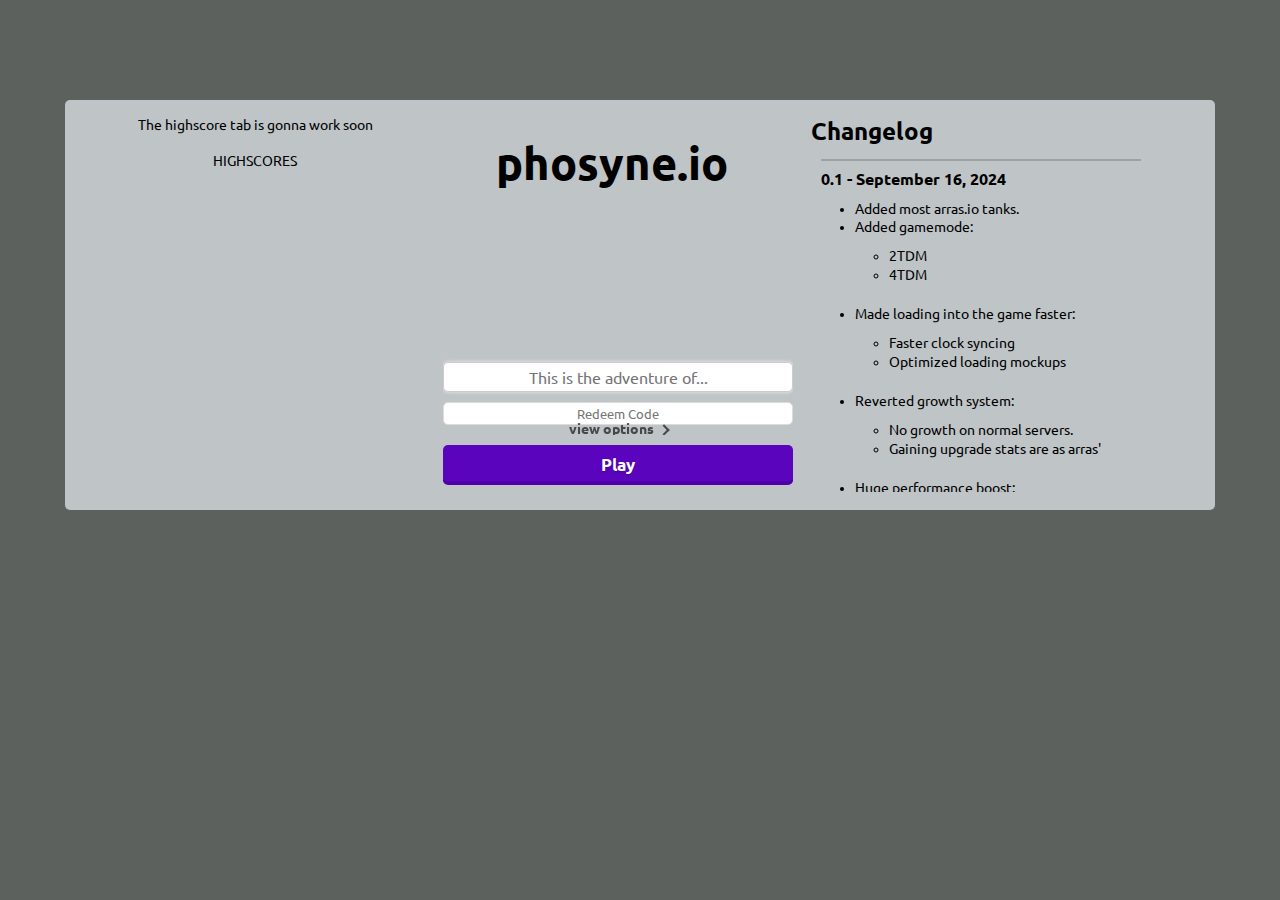
<file: index.html>
<!doctype html>
<html lang="en">

<head>
    <meta charset="utf-8">
    <meta name="viewport" content="width=device-width, initial-scale=1, maximum-scale=1, minimum-scale=1, user-scalable=no">
    <meta name="description" content="phosyne.io is built off amorex.">
    <meta name="robots" content="index, follow">
    <meta name="keywords" content="wamgourn, wamgorn, wamgurn, dekagonikal, amorexys, amorexys.io, amorexysio, amorexys io, .io,.glitch.me, arras.io, arras, arrasio, arras io, dreadnought, scenexe.io, scenexeio, scenexe io, scenexe, khorr.io, khorr, notwz, khorrex.io, scenexe2io, dakarr.io, diep.io, diepio, diep, amorex.io, amorexio, amorex io, amorex.io, notwz.io, notwz, amorex.io, amorex io, amorex, amorexio, phosphorus, arras private server, scenexe private server, scenrras, arrasnexe, gigga.io, woomy-site.glitch.me, arras.cx, arras.io growth">
    <meta property="og:image" href="https://cdn.glitch.global/da897f11-c99e-458d-8a99-2fb876c3add1/Notwzshape.png?v=1724007414799">
    <meta property="og:image:width" content="54">
    <meta property="og:image:height" content="54">
    <title>phosyne.io</title>
    <link rel="stylesheet" href="https://fonts.googleapis.com/css?family=Ubuntu:400,700">
    <link rel="stylesheet" href="main.css" />
    <link rel="icon" href="https://cdn.glitch.global/da897f11-c99e-458d-8a99-2fb876c3add1/Notwzshape.png?v=1724007414799" type="image/x-icon">
    <link rel="manifest" href="lib/json/manifest.json">
    <meta name="msapplication-TileColor" content="#8abc3f">
    <meta name="theme-color" content="#8abc3f">
</head>

<body oncontextmenu="return false" id="mainBody">
    <div id="gameAreaWrapper">
        <canvas id="gameCanvas" tabindex="1"></canvas>
        <input id="chatInput" type="text" maxlength="128" hidden=true>
    </div>
    <div id="mainWrapper">
        <div id="startMenuWrapper">
            <div id="startMenu">
                <div class="startMenuHolder linkHolder"><center>The highscore tab is gonna work soon<br><br><span><class='titleSpan'>HIGHSCORES</span></center></div>
                <div class="startMenuHolder">
                    <div class="sliderHolder">
                        <div class="slider" id="startMenuSlidingContent">
<center>
  <div style="display: flex; align-items: center;">
    <div id="gameName">
      phosyne.io
    </div>
  </div>
</center>

                            <div id="serverName"><h4 class="nopadding">Connecting to server...</h4></div>
                            <table id="serverSelector" style="display:none;"></table>
                            <input type="text" autofocus tabindex="1" spellcheck="false" placeholder="This is the adventure of..." id="playerNameInput" maxlength="26" />
                            <input type="text" class="conceal" tabindex="3" placeholder="Redeem Code" id="playerKeyInput" maxlength="64" />
                        </div>
                        <div class="slider" id="startMenuSlidingTrigger">
                            <h3><span class="nopadding" id="viewOptionText">view options</span>&nbsp;&nbsp;<i class="arrow" id="optionArrow" style="transform:rotate(-45deg);-webkit-transform:rotate(-45deg)"></i></h3>
                        </div>
                        <div class="slider startMenuSlidingContent">
                            <div class="horizontalSelector" id="optionMenuTabs"><span class="active">Appearance</span><span>Options</span><span class="desktopControlTab">Controls</span><!--<span>Links</span><span>Accounts</span>--></div>
                            <div id="tabAppearance">
                                <div class="optionsHeader">Themes</div>
                                <select id="optColors" tabindex="-1">
                                    <option value="normal">Default</option>
                                    <option value="dark">Dark</option>
                                    <option value="amorex">Amorex</option>
                                    </select>
                                <select id="optMobile" tabindex="-1">
                                    <option value="mobile">Mobile</option>
                                    <option value="mobileWithBigJoysticks">Mobile + Big joysticks</option>
                                    <option value="desktop">Desktop</option>
                                </select>
                                <select id="optBorders" tabindex="-1">
                                    <option value="normal">Normal</option>
                                    <option value="dark">Outline</option>
                                    <option value="neon">Neon</option>
                                </select>
                                <input type="hidden" placeholder="Insert Custom Theme" id="optCustom" />
                                <table>
                                    <tr>
                                        <td><div><label class="container"><input id="optScreenshotMode" tabindex="-1" class="checkbox" type="checkbox"><span class="checkmark"></span> Screenshot Mode</label></div></td>
                                        <td><div><label class="container"><input id="optNoPointy" tabindex="-1" class="checkbox" type="checkbox"><span class="checkmark"></span> Classic Traps</label></div></td>
                                    </tr>
                                    <tr>
                                        <td><div><label class="container"><input id="optNoGrid" tabindex="-1" class="checkbox" type="checkbox"><span class="checkmark"></span> Hide Grid</label></div></td>
                                        <td><div><label class="container"><input id="optPredictive" tabindex="-1" class="checkbox" type="checkbox"><span class="checkmark"></span> Disable Hyperactivity</label></div></td>
                                    </tr>
                                    <tr>
                                        <td><div><label class="container"><input id="seperatedHealthbars" tabindex="-1" class="checkbox" type="checkbox"><span class="checkmark"></span> Seperated Health Bars</label></div></td>
                                        <td><div><label class="container"><input id="coloredHealthbars" tabindex="-1" class="checkbox" type="checkbox"><span class="checkmark"></span> Colored Health Bars</label></div></td>
                                    </tr>
                                </table>
                                <div class="optionsHeader">UI Elements</div>
                                <table>
                                    <tr>
                                        <td><div><label class="container"><input id="optRenderGui" tabindex="-1" class="checkbox" type="checkbox"><span class="checkmark"></span>GUI</label></div></td>
                                        <td><div><label class="container"><input id="optRenderLeaderboard" tabindex="-1" class="checkbox" type="checkbox"><span class="checkmark"></span>Leaderboard</label></div></td>
                                    </tr>
                                    <tr>
                                        <td><div><label class="container"><input id="optRenderNames" tabindex="-1" class="checkbox" type="checkbox"><span class="checkmark"></span>Player Names</label></div></td>
                                        <td><div><label class="container"><input id="optRenderHealth" tabindex="-1" class="checkbox" type="checkbox"><span class="checkmark"></span>Health Bars</label></div></td>
                                    </tr>
                                    <tr>
                                        <td><div><label class="container"><input id="optRenderScores" tabindex="-1" class="checkbox" type="checkbox"><span class="checkmark"></span>Player Scores</label></div></td>
                                        <td><div><label class="container"><input id="optReducedInfo" tabindex="-1" class="checkbox" type="checkbox"><span class="checkmark"></span>Reduced Info Bar</label></div></td>
                                    </tr>
                                </table>
                            </div>
                            <div id="tabOptions">
                                <div class="optionsHeader">Performance</div>
                                <table>
                                    <tr>
                                        <td><div><label class="container"><input id="optFancy" tabindex="-1" class="checkbox" type="checkbox"><span class="checkmark"></span>Fancy Animations</label></div></td>
                                        <td><div><label class="container"><input id="optLowResolution" tabindex="-1" class="checkbox" type="checkbox"><span class="checkmark"></span>Low Resolution</label></div></td>
                                    </tr>
                                </table>
                                <div class="optionsHeader">Miscellaneous</div>
                                <table>
                                    <tr>
                                        <td><div><label class="container"><input id="autoLevelUp" tabindex="-1" class="checkbox" type="checkbox"><span class="checkmark"></span>Auto-Level Up</label></div></td>
                                        <td><div><label class="container"><input id="disableFlashes" tabindex="-1" class="checkbox" type="checkbox"><span class="checkmark"></span>Disable Damage Flashes</label></div></td>
                                        <td><div><label class="container"><input id="centerTank" tabindex="-1" class="checkbox" type="checkbox"><span class="checkmark"></span>Center Camera</label></div></td>
                                    </tr>
                                </table>
                                <table>
                                    <div class="mobileOptionsHeader">Mobile Miscellaneous</div>
                                    <tr>
                                        <td><div><label class="container mobileOptions"><input id="showCrosshair" tabindex="-1" class="checkbox" type="checkbox"><span class="checkmark"></span> Show Crosshair</label></div></td>
                                        <td><div><label class="container mobileOptions"><input id="showJoystick" tabindex="-1" class="checkbox" type="checkbox"><span class="checkmark"></span> Show Joystick</label></div></td>
                                    </tr>
                                </table>
                            </div>
                            <div id="tabControls">
                                <div class="controlTable optionsHeader">Advanced Controls <i id="resetControls"
                                        class="reset resetControls" title="Reset controls"></i><i id="moreControls"
                                        class="moreControls cross"></i></div>
                                <table class="controlTable" id="controlSettings">
                                    <tbody>
                                        <tr>
                                            <td><div></div></td>
                                            <td class="greyText"><div><e>*</e> = Needs token</div></td>
                                            <td><div></div></td>
                                        </tr>
                                        <tr>
                                            <td><div><b data-key="KEY_AUTO_FIRE">E</b><span> - </span>Auto-fire</div></td>
                                            <td><div><b data-key="KEY_AUTO_SPIN">C</b><span> - </span>Auto-spin</div></td>
                                            <td><div><b data-key="KEY_OVER_RIDE">R</b><span> - </span>Disable AI</div></td>
                                        </tr>
                                        <tr>
                                            <td><div><b data-key="KEY_LEVEL_UP">N</b><span> - </span>Level up</div></td>
                                            <td><div><b data-key="KEY_REVERSE_TANK">V</b><span> - </span>Reverse tank</div></td>
                                            <td><div><b data-key="KEY_REVERSE_MOUSE">B</b><span> - </span>Reverse mouse</div></td>
                                        </tr>
                                        <tr>
                                            <td><div><b data-key="KEY_AUTO_ALT">G</b><span> - </span>Auto-alt</div></td>
                                            <td><div><b data-key="KEY_SUICIDE">O</b><span> - </span>Self-destruct</div></td>
                                            <td><div><b data-key="KEY_CLASS_TREE">T</b><span> - </span>Show tank tree</div></td>
                                        </tr>
                                        <tr>
                                            <td><div><b data-key="KEY_BECOME">F</b><span> - </span>Action</div></td>
                                            <td><div><b data-key="KEY_MAX_STAT">M</b><span> - </span>Maximize stat</div></td>
                                            <td><div><b data-key="KEY_SPIN_LOCK">X</b><span> - </span>Spin lock</div></td>
                                        </tr>
                                        <tr>
                                            <td><div><b data-key="KEY_FUCK_YOU">P</b><span> - </span>Special Tank*</div></td>
                                            <td><div><b data-key="KEY_RECORD">Z</b><span> - </span>Record</div></td>
                                            <td><div><b data-key="KEY_SCREENSHOT">Q</b><span> - </span>Screenshot</div></td>
                                        </tr>
                                        <tr class="hidden">
                                            <td><div></div></td>
                                            <td><div><b data-key="KEY_UP">W</b><span> - </span>Move up</div></td>
                                            <td><div></div></td>
                                        </tr>
                                        <tr class="hidden">
                                            <td><div><b data-key="KEY_LEFT">A</b><span> - </span>Move left</div></td>
                                            <td><div><b data-key="KEY_DOWN">S</b><span> - </span>Move down</div></td>
                                            <td><div><b data-key="KEY_RIGHT">D</b><span> - </span>Move right</div></td>
                                        </tr>
                                        <tr class="hidden">
                                            <td><div><b data-key="KEY_CHOOSE_1">Y</b><span> - </span>Upgrade 1</div></td>
                                            <td><div><b data-key="KEY_CHOOSE_2">U</b><span> - </span>Upgrade 2</div></td>
                                            <td><div><b data-key="KEY_CHOOSE_3">I</b><span> - </span>Upgrade 3</div></td>
                                        </tr>
                                        <tr class="hidden">
                                            <td><div><b data-key="KEY_CHOOSE_4">H</b><span> - </span>Upgrade 4</div></td>
                                            <td><div><b data-key="KEY_CHOOSE_5">J</b><span> - </span>Upgrade 5</div></td>
                                            <td><div><b data-key="KEY_CHOOSE_6">K</b><span> - </span>Upgrade 6</div></td>
                                        </tr>
                                    </tbody>
                                </table>
                            </div>
                            <div id="tabAbout">
                                <div class="optionsHeader">Community</div>
                                <div class="moreLinks">
                                    <a class="link discord" href="https://discord.gg/kvCAZfUCjy">Discord Server</a>
                                    <a class="link reddit" href="https://www.reddit.com/r/Amorex/">Reddit Community</a>
                                    <a class="link fandom" href="https://amorex.fandom.com/">Amorex Fandom</a>
                                </div>
                                <div class="optionsHeader">Template</div>
                                <div class="moreLinks">
                                    <a class="link github" href="https://github.com/Taureon/aps-plus-plus">Source Code</a>
                                </div>
                            </div>
<!--<div id="tabAccounts">
    <!-- Log-in Section 
    <div class="optionsHeader">Log-in</div>
    <form class="loginForm">
        <input type="text" class="accountInput" name="loginUsername" placeholder="Enter your username">
        <input type="password" class="accountInput" name="loginPassword" placeholder="Enter your password">
        
        <button class="submit" type="submit">Log in</button>
    </form>

    <!-- Create an Account Section
    <div class="optionsHeader">Create an account</div>
    <form class="createAccountForm">
        <input type="text" class="accountInput" name="createUsername" placeholder="Choose a username">
        <input type="password" class="accountInput" name="createPassword" placeholder="Choose a password">
        
        <button class="submit" type="submit">Create Account</button>
    </form>
</div>-->

                        </div>
                    </div>
                    <div style="position: relative; bottom: -10px;">
                        <button id="startButton" tabindex="2"><b>Play</b></button>
                    </div>
                </div>
                <div class="startMenuHolder shrinkable">
                    <span class="titleSpan">Changelog</span>
                    <div id="patchNotes" class="shadowScroll"></div>
                </div>
            </div>
        </div>
    </div>
    <!-- JS -->
    <script src="//code.jquery.com/jquery-2.2.0.min.js"></script>
    <script type="module" src="./lib/settings.js"></script>
    <script type="module" src="./lib/color.js"></script>
    <script type="module" src="./lib/global.js"></script>
    <script type="module" src="./lib/config.js"></script>
    <script type="module" src="./lib/util.js"></script>
    <script type="module" src="./lib/canvas.js"></script>
    <script type="module" src="./lib/gameDraw.js"></script>
    <script type="module" src="./lib/protocol.js"></script>
    <script type="module" src="./lib/socketInit.js"></script>
    <script type="module" src="./app.js"></script>
    <script>
        $("#optColors").change(function () {
            if ($(this).val() == "custom") document.getElementById("optCustom").type = "text";
            else document.getElementById("optCustom").type = "hidden";
        });
        $("#startMenuSlidingTrigger").on('click', function () {
            if ($("#optColors").val() == "custom") document.getElementById("optCustom").type = "text";
        });
        if (navigator.serviceWorker) navigator.serviceWorker.register('service-worker.js', { scope: '/' }).then(registration => console.log('Service Worker Registered'));
    </script>
</body>

</html>
</file>
<file: main.css>
:root {
    font-family: Ubuntu;
    font-size: 14px;
}

.conceal {
    -webkit-text-security: disc;
}

#mainBody {
    background-color: #5d615e;
}

::-webkit-scrollbar {
    width: 6px;
    height: 0;
}

::-webkit-scrollbar-track {
    border-radius: 3px;
    background: oklch(0% 0 0 / 15%);
}

::-webkit-scrollbar-thumb {
    border-radius: 3px;
    background: oklch(0% 0 0 / 30%);
}

html,
body {
    overflow: hidden;
    height: 100%;
    position: fixed;
    -webkit-overflow-scrolling: touch;
    -webkit-user-select: none;
    -moz-user-select: none;
    user-select: none;
}

body {
    font-family: Ubuntu, sans-serif;
    font-size: 14px;
    background-repeat: repeat;
    background-color: #8100e3;
}

html,
body,
canvas {
    width: 100%;
    height: 100%;
    margin: 0;
    padding: 0;
}

canvas {
    image-rendering: optimizeSpeed;
    image-rendering: pixelated;
}

#gameName {
    padding: 0;
    margin-top: 20px;
    margin-left: 15%;
    margin-bottom:20px;
    padding-bottom: 0px;
    text-align: center;
    font-size: 45px;
    font-weight: bold;
}

h2 {
    font-size: small;
    color: #000000;
    font-weight: bold;
    text-align: center;
}

options_header {
    display: block;
    margin: 5px 0 4px;
    font: bold 13px/1 Ubuntu;
    color: #000000;
    text-align: center;
}

h3 {
    font-size: 14px;
    color: #484848;
    text-align: center;
    padding: 0;
    margin: 4px 0;
}

h4 {
    font-size: small;
    color: #1B3353;
    /*color: #8ABC3F;*/
    text-align: center;
}

h5 {
    font-size: x-small;
    color: #484848;
    text-align: center;
}
small {
    font-size: x-small;
}

a:link,
a:visited {
    color: #484848;
}

a:hover {
    color: #B5B5B9;
}

ul {
    padding-left: 15px;
    margin-left: 10px;
}

input {
    text-align: center;
    font-family: Ubuntu;
    width: 100%;
    padding: 10px;
    border: solid 1px #dcdcdc;
    transition: box-shadow 0.3s, border 0.3s;
    box-sizing: border-box;
    border-radius: 5px;
    -moz-border-radius: 5px;
    -webkit-border-radius: 5px;
    margin-top: 5px;
    margin-bottom: 5px;
    outline: none;
}

input.checkbox {
    width: 13px;
    height: 13px;
    padding: 0;
    margin: 0;
    vertical-align: bottom;
    position: relative;
    top: -2px;
    overflow: hidden;
}

#optColors {
    width: 220px;
}
#optMobile {
    display: none;
}
body.mobile #optColors {
    width: 346px;
    margin-bottom: 4px;
  }
body.mobile #optMobile, body.mobile #optBorders {
    width: 170px;
    margin-bottom: 4px;
    display: inline-block;
}
#playerNameInput {
    padding: 4px;
    font-size: medium;
}
#playerKeyInput {
    padding: 2px;
    color: gray;
}

input:focus,
input.focus {
    border: solid 1px #CCCCCC;
    box-shadow: 0 0 3px 1px #DDDDDD;
}

.accountInput {
  padding: 2px;
}
div {
    -webkit-user-select: none;
    /* webkit (safari, chrome) browsers */
    -moz-user-select: none;
    /* mozilla browsers */
    -khtml-user-select: none;
    /* webkit (konqueror) browsers */
    -ms-user-select: none;
    /* IE10+ */
}
div.optionsHeader {
    display: block;
    margin: 10px 0 4px;
    font: bold 13px/1 Ubuntu;
    color: #000001;
    text-align: center;
}
.serverSelector {
    height: 115px;
    text-align: center;
    font-size: 14px;
    color: #919191;
    font-weight: bold;
    line-height: 10px;
    padding-left: 0px;
    margin-top: 20px;
    margin-bottom: 10px;
    overflow-y: scroll;
    scroll-behavior: smooth;
    scrollbar-width: thin;
    scrollbar-color: oklch(0% 0 0 / 30%) oklch(0% 0 0 / 15%);
    
}

.serverSelector tr {
    color: #828282;
    cursor: pointer;
}

.serverSelector tr.selected {
    color: #8547ff;
    font-size: 14.2px;
    transition: color 0.5s ease;
    /*color: #8ABC3F;*/
    cursor: default;
}

#startMenu {
    position: relative;
    margin: auto;
    width: 1150px;
    padding: 10px;
    margin-top: 100px;
    margin-bottom: 100px;
    border-radius: 5px;
    -moz-border-radius: 5px;
    -webkit-border-radius: 5px;
    background-color:#bfc4c7 ;
    box-sizing: border-box;
    overflow: hidden;
}
body.mobile #startMenu {
    width: 764px;
}
#startMenuHeader {
    text-align: left;
    width: 100%;
    height: 100%;
}

.startMenuHolder {
    width: 350px;
    height: 380px;
    padding: 5px;
    overflow: hidden;
    display: inline-block;
    vertical-align: text-top;
}
body.mobile .linkHolder { display: none; }
.sliderHolder {
    width: 350px;
    height: 320px;
    overflow: hidden;
}

tfoot {
    text-align: center;
    opacity: 0.5;
    margin: 10px;
}

table {
    width: 100%;
}

.slider {
    position: relative;
    top: 0px;
    opacity: 1;
    width: 100%;
    transition: top 500ms, opacity 500ms;
}
.slided .slider {
    top: -300px;
}
#startMenuSlidingContent {
    height: 300px;
}
body.mobile .desktopControlTab {
    display: none;
}
.mobileOptions {
    display: none;
}
body.mobile .mobileOptions {
    display: block;
}
.mobileOptionsHeader {
    display: none;
}
body.mobile .mobileOptionsHeader {
    display: block;
    margin: 10px 0 4px;
    font: bold 13px/1 Ubuntu;
    color: #000000;
    text-align: center;
}
#startMenuSlidingTrigger {
    cursor: pointer;
    height: 25px;
}

#startMenuSlidingTrigger:hover {
    text-shadow: 0 1px 2px oklch(0% 0 0 / 25%);
}

update {
    color: #D83848;
    font-weight: bold;
}

.titleSpan {
    padding-left: 10px;
    font-size: x-large;
    font-weight: bolder;
    text-align: center;
}
.horizontalSelector {
    padding: 4px 0;
    margin-bottom: 4px;
    font: bold 12px Ubuntu;
    text-align: center;
    overflow: auto hidden;
    scrollbar-width: none;
    scroll-behavior: smooth;
}
.horizontalSelector span {
    padding: 4px 10px;
    color: #343434;
    cursor: pointer;
}
.horizontalSelector span:hover {
    color: #5f5f5f;
}
.horizontalSelector span.active {
    background: #0074DA;
    color: #ffffff;
    border-radius: 5px;
    cursor: default;
}
.shrinkable {
    padding-left: 0px;
    width: 360px;
}

#patchNotes {
    max-width: 330px;
    height: calc(100% - 50px);
    padding: 5px 20px 10px;
    overflow: hidden auto;
    scrollbar-width: thin;
    scrollbar-color: oklch(0% 0 0 / 30%) oklch(0% 0 0 / 15%);
    /*border: solid 4px #000000*/
}

select {
    -webkit-appearance: none;
    -moz-appearance: none;
    appearance: none;
    font: 13px/1 Ubuntu;
    padding: 2px 28px 2px 8px;
    height: 21px;
    margin-left: 3px;
    background: url([data-uri]) 100% no-repeat #eee;
    border-radius: 4px;
    border: 1px solid #ccc;
}
select:hover {
    background-color: #ccc;
}
select:active {
    background-color: #eee;
}
.shadowScroll {
    overflow-y: scroll;
    /*background:
        linear-gradient(#dde6eb 30%, rgba(255, 255, 255, 0)),
        linear-gradient(rgba(255, 255, 255, 0), #dde6eb 70%) 0 100%,
        radial-gradient(farthest-side at 50% 0, rgba(0, 0, 0, .2), rgba(0, 0, 0, 0)),
        radial-gradient(farthest-side at 50% 100%, rgba(0, 0, 0, .2), rgba(0, 0, 0, 0)) 0 100%;*/
    background-repeat: no-repeat;
    /*background-color: #dde6eb*/
    background-size: 100% 40px, 100% 40px, 100% 14px, 100% 14px;
    background-attachment: local, local, scroll, scroll;
}

.submit {
    font-family: Ubuntu;
    position: relative;
    margin: auto;
    width: 75%;
    height: 25px;
    box-sizing: border-box;
    font-size: larger;
    color: white;
    text-align: center;
    text-shadow: 0 1px 2px rgba(0, 0, 0, 0.25);
    background: #5a04bd;
    /*background: #5a04bd;*/
    /*background: #A9D86D;*/
    border: 0;
    border-bottom: 2px solid #4f00a8;
    /*border-bottom: 2px solid #8ABC3F;*/
    cursor: pointer;
    -webkit-box-shadow: inset 0 -2px #4f00a8;
    /*-webkit-box-shadow: inset 0 -2px #8ABC3F;*/
    box-shadow: inset 0 -2px #4f00a8;
    /*box-shadow: inset 0 -2px #8ABC3F;*/
    border-radius: 5px;
    -moz-border-radius: 5px;
    -webkit-border-radius: 5px;
    margin-left: 12.5%;
}

#startButton {
    font-family: Ubuntu;
    position: relative;
    margin: auto;
    width: 100%;
    height: 40px;
    box-sizing: border-box;
    font-size: larger;
    color: white;
    text-align: center;
    text-shadow: 0 1px 2px rgba(0, 0, 0, 0.25);
    background: #5a04bd;
    /*background: #5a04bd;*/
    /*background: #A9D86D;*/
    border: 0;
    border-bottom: 2px solid #4f00a8;
    /*border-bottom: 2px solid #8ABC3F;*/
    cursor: pointer;
    -webkit-box-shadow: inset 0 -2px #4f00a8;
    /*-webkit-box-shadow: inset 0 -2px #8ABC3F;*/
    box-shadow: inset 0 -2px #4f00a8;
    /*box-shadow: inset 0 -2px #8ABC3F;*/
    border-radius: 5px;
    -moz-border-radius: 5px;
    -webkit-border-radius: 5px;
}

#startButton:active,
#startButton:hover {
    top: 1px;
    /*background: #8ABC3F;*/
    outline: none;
    -webkit-box-shadow: none;
    box-shadow: none;
}
#bottomHolder {
    width: 370px;
    display: grid;
    grid-template-columns: auto auto auto;
}

.greyText {
    opacity: 0.5;
}
.container {
    position: relative;
    padding-left: 20px;
    cursor: pointer;
    -webkit-user-select: none;
    -moz-user-select: none;
    -ms-user-select: none;
    user-select: none;
}
.container input {
    position: absolute;
    visibility: hidden;
    width: 0;
    height: 0;
    cursor: pointer;
}
.checkmark {
    position: absolute;
    top: 0;
    left: 0;
    height: 14px;
    width: 14px;
    border-radius: 4px;
    background-color: #eee;
    border: 1px solid #ccc;
}
.radio {
    position: absolute;
    top: 0;
    left: 0;
    height: 14px;
    width: 14px;
    border-radius: 50%;
    background-color: #eee;
    border: 1px solid #ccc;
}

.container:hover input ~ .checkmark, .container:hover input ~ .radio {
    background-color: #ccc;
}
.container input:disabled ~ .checkmark, .container input:disabled ~ .radio {
    background-color: #ddd;
}
.container input:checked ~ .checkmark, .container input:checked ~ .radio {
    background-color: #0074DA;
    border: 1px solid #0074DA;
}
.container:hover input:checked ~ .checkmark, .container:hover input:checked ~ .radio {
    background-color: #004894;
    border: 1px solid #004894;
}
.container input:disabled:checked ~ .checkmark, .container input:disabled:checked ~ .radio {
    background-color: #002C5B;
    border: 1px solid #002C5B;
}
.container .checkmark:after {
    content: '';
    position: absolute;
    display: none;
    left: 4px;
    top: 1px;
    width: 4px;
    height: 8px;
    border: solid white;
    border-width: 0 2px 2px 0;
    transform: rotate(45deg);
}
.container .radio:after {
    content: '';
    display: none;
    margin: 4px;
    width: 6px;
    height: 6px;
    border-radius: 50%;
    background: #fff;
}
.container input:checked ~ .checkmark:after, .container input:checked ~ .radio:after {
    display: block;
}
a.link {
    border-radius: 5px;
    box-sizing: border-box;
    color: white;
    cursor: pointer;
    display: inline-block;
    font-size: smaller;
    margin: 2px;
    padding: 5px;
    position: relative;
    width: 120px;
    text-align: center;
    text-decoration: none;
    text-shadow: 0 1px 2px rgba(0, 0, 0, 0.25);
    -moz-border-radius: 5px;
    -webkit-border-radius: 5px;
}

.discord {
    background: #7289da;
    border-bottom: 2px solid #6175ba;
    box-shadow: inset 0 -2px #6175ba;
    -webkit-box-shadow: inset 0 -2px #6175ba;
}
.discord:active,
.discord:hover {
    top: 1px;
    background: #6175ba;
    outline: none;
    -webkit-box-shadow: none;
    box-shadow: none;
}

.revolt {
    background: #fd6671;
    border-bottom: 2px solid #ed4245;
    box-shadow: inset 0 -2px #ed4245;
    -webkit-box-shadow: inset 0 -2px #ed4245;
}
.revolt:active,
.revolt:hover {
    top: 1px;
    background: #ed4245;
    outline: none;
    -webkit-box-shadow: none;
    box-shadow: none;
}

.reddit {
    background: #f75401;
    border-bottom: 2px solid #d24a01;
    box-shadow: inset 0 -2px #d24a01;
    -webkit-box-shadow: inset 0 -2px #d24a01;
}
.reddit:active,
.reddit:hover {
    top: 1px;
    background: #d24a01;
    outline: none;
    -webkit-box-shadow: none;
    box-shadow: none;
}

.original {
    background: #77bf79;
    border-bottom: 2px solid #679c68;
    box-shadow: inset 0 -2px #679c68;
    -webkit-box-shadow: inset 0 -2px #679c68;
}
.original:active,
.original:hover {
    top: 1px;
    background: #679c68;
    outline: none;
    -webkit-box-shadow: none;
    box-shadow: none;
}

.developer {
    background: #454b7f;
    border-bottom: 2px solid #313454;
    box-shadow: inset 0 -2px #313454;
    -webkit-box-shadow: inset 0 -2px #313454;
}
.developer:active,
.developer:hover {
    top: 1px;
    background: #313454;
    outline: none;
    -webkit-box-shadow: none;
    box-shadow: none;
}

.youtube {
    background: #f71701;
    border-bottom: 2px solid #d21401;
    box-shadow: inset 0 -2px #d21401;
    -webkit-box-shadow: inset 0 -2px #d21401;
}
.youtube:active,
.youtube:hover {
    top: 1px;
    background: #d21401;
    outline: none;
    -webkit-box-shadow: none;
    box-shadow: none;
}

.github {
    background: #666666;
    border-bottom: 2px solid #333333;
    -webkit-box-shadow: inset 0 -2px #333333;
    box-shadow: inset 0 -2px #333333;
}
.github:active,
.github:hover {
    top: 1px;
    background: #333333;
    outline: none;
    -webkit-box-shadow: none;
    box-shadow: none;
}
.fandom {
    background: #540f00;
    border-bottom: 2px solid #612500;
    -webkit-box-shadow: inset 0 -2px #612500;
    box-shadow: inset 0 -2px #612500;
}
.fandom:active,
.fandom:hover {
    top: 1px;
    background: #612500;
    outline: none;
    -webkit-box-shadow: none;
    box-shadow: none;
}
.moreLinks {
    text-align: center;
}
#startMenuWrapper {
    transition: top 1s;
    top: 0px;
    margin: 0 auto;
    position: relative;
    overflow: hidden;
    z-index: 2;
}

.nopadding {
    padding: 0;
    margin: 0;
}

#startMenu ul {
    margin: 10px;
    padding: 10px;
    margin-top: 0;
}

#startMenu .input-error {
    color: red;
    opacity: 0;
    font-size: 12px;
}

#gameAreaWrapper {
    position: absolute;
    top: 0;
    left: 0;
    right: 0;
    bottom: 0;
    width: 100%;
    height: 100%;
}

#gameCanvas {
    position: absolute;
}

#chatInput {
    position: absolute;
    z-index: 1;
    width: 300px;
    height: 30px;
    top: 60%;
    left: calc(50% - 149px);
    box-shadow: 0px 0px 5px 2px darkgray;
    border: 2px solid black;
    border-radius: 10px;
    color: black;
    background-color: #ffffff88;
}

input [type="image"]:focus {
    border: none;
    outline: 1px solid transparent;
    border-style: none;
}
td b {
    display: inline-block;
    cursor: pointer;
    text-align: right;
    vertical-align: bottom;
}
td b:hover {
    color: #777;
}
td b {
    display: inline-block;
    width: 12px;
    height: 17px;
    cursor: pointer;
    text-align: right;
    vertical-align: bottom;
}

td.editing b {
    background: #fff;
    color: #333;
    border: 1px solid #dcdcdc;
    border-radius: 4px;
    padding: 1px 4px;
    margin: -2px -7px -2px -3px;
    text-align: center;
    cursor: text;
    -webkit-user-select: auto;
    -moz-user-select: auto;
    -ms-user-select: auto;
    user-select: auto;
}
td.editing span {
    visibility: hidden;
}
td b {
    display: inline-block;
    width: 12px;
    height: 17px;
    cursor: pointer;
    text-align: right;
    vertical-align: bottom;
}

.tdLeft {
    width: 25%;
}
.tdCenter {
    width: 350px;
}

*:focus {
    outline: 1px solid transparent;
    border-style: none;
}
i {
    transition: transform 500ms;
}
i.arrow {
    border: solid #484848;
    border-width: 0 2px 2px 0;
    display: inline-block;
    padding: 3px;
}
i.reset {
    display: inline-block;
    width: 8px;
    height: 8px;
    border: #000000 2px solid;
    border-right-color: transparent;
    border-radius: 50%;
    position: relative;
    top: 3px;
}
i.reset::after {
    content: '';
    display: inline-block;
    border: 3px solid;
    border-color: transparent #000000 #000000 transparent;
    position: relative;
    left: 3px;
    bottom: 8px;
}
i.cross {
    display: inline-block;
    width: 2px;
    height: 2px;
    margin: 0 5px -3px;
    padding: 6px;
}
i.cross.x {
    transform: rotate(135deg);
}
i.cross::before, i.cross::after {
    content: '';
    display: inline-block;
    background-color: #000000;
    border-radius: 2px;
    float: left;
}
i.cross::before {
    width: 12px;
    height: 2px;
    margin-left: -5px;
}
i.cross::after {
    width: 2px;
    height: 12px;
    margin-top: -7px;
}
i.flag {
    display: inline-block;
    width: 2px;
    height: 12px;
    background: #000000;
    margin: 0 15px 0 5px;
}
i.flag::before {
    content: '';
    display: inline-block;
    width: 9px;
    height: 7px;
    background-color: #000001;
    margin: 0 0 5px 3px;
    transition: margin-bottom 500ms;
}
i.flag.down::before {
    margin-bottom: 2px;
}
.resetControls {
    opacity: 0;
    transform: rotate(0deg);
    transition: opacity 1000ms, margin 1000ms;
    margin: 0 -6px;
}
.resetControls.spin {
    transition: transform 500ms, opacity 1000ms 150ms, margin 1000ms 150ms;
    transform: rotate(360deg);
}
.resetControls.active {
    opacity: 1;
    margin: 0 5px;
    cursor: pointer;
}
body.mobile .controlTable {
    display: none;
}
.moreControls {
    cursor: pointer;
}
.controlTable {
    border-collapse: collapse;
    margin: 0 2px;
}
.controlTable tr {
    border: 0;
    transition: opacity 500ms;
}
.controlTable tr.hidden {
    opacity: 0;
    pointer-events: none;
}
.controlTable td {
    transition: padding 500ms;
}
.controlTable div {
    position: relative;
    top: 0px;
    height: 18px;
    transition: height 500ms, top 500ms;
}
.controlTable tr.hidden td {
    padding: 0 1px;
}
.controlTable tr.hidden div {
    top: -20px;
    height: 0;
}
.controlTable td b {
    display: inline-block;
    width: 12px;
    height: 16px;
    cursor: pointer;
    text-align: right;
    vertical-align: bottom;
}
.controlTable td b:hover {
    color: #777;
}
.controlTable td.editing b {
    background: #fff;
    color: #333;
    border: 1px solid #dcdcdc;
    border-radius: 4px;
    padding: 1px 4px;
    margin: -2px -7px -2px -3px;
    text-align: center;
    cursor: text;
    -webkit-user-select: auto;
    -moz-user-select: auto;
    -ms-user-select: auto;
    user-select: auto;
}
.controlTable td.editing span {
    visibility: hidden;
}
</file>
